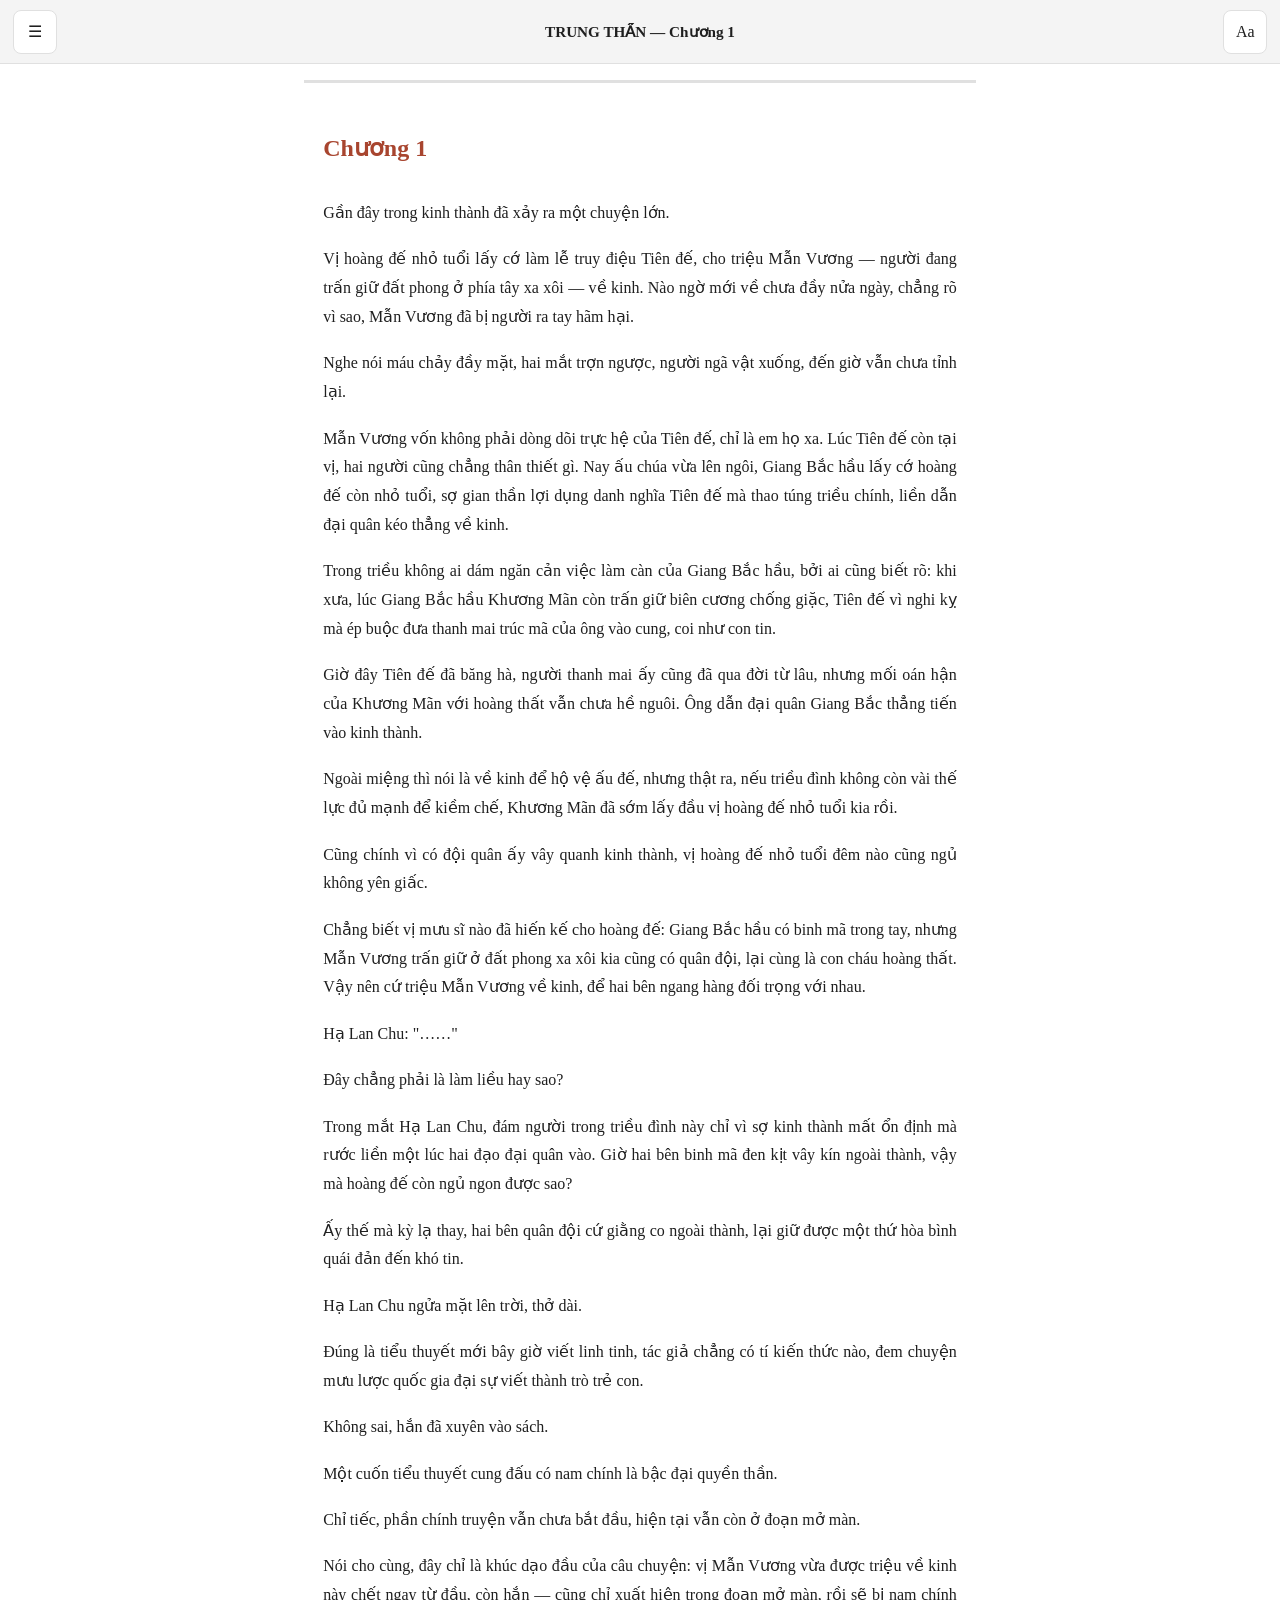
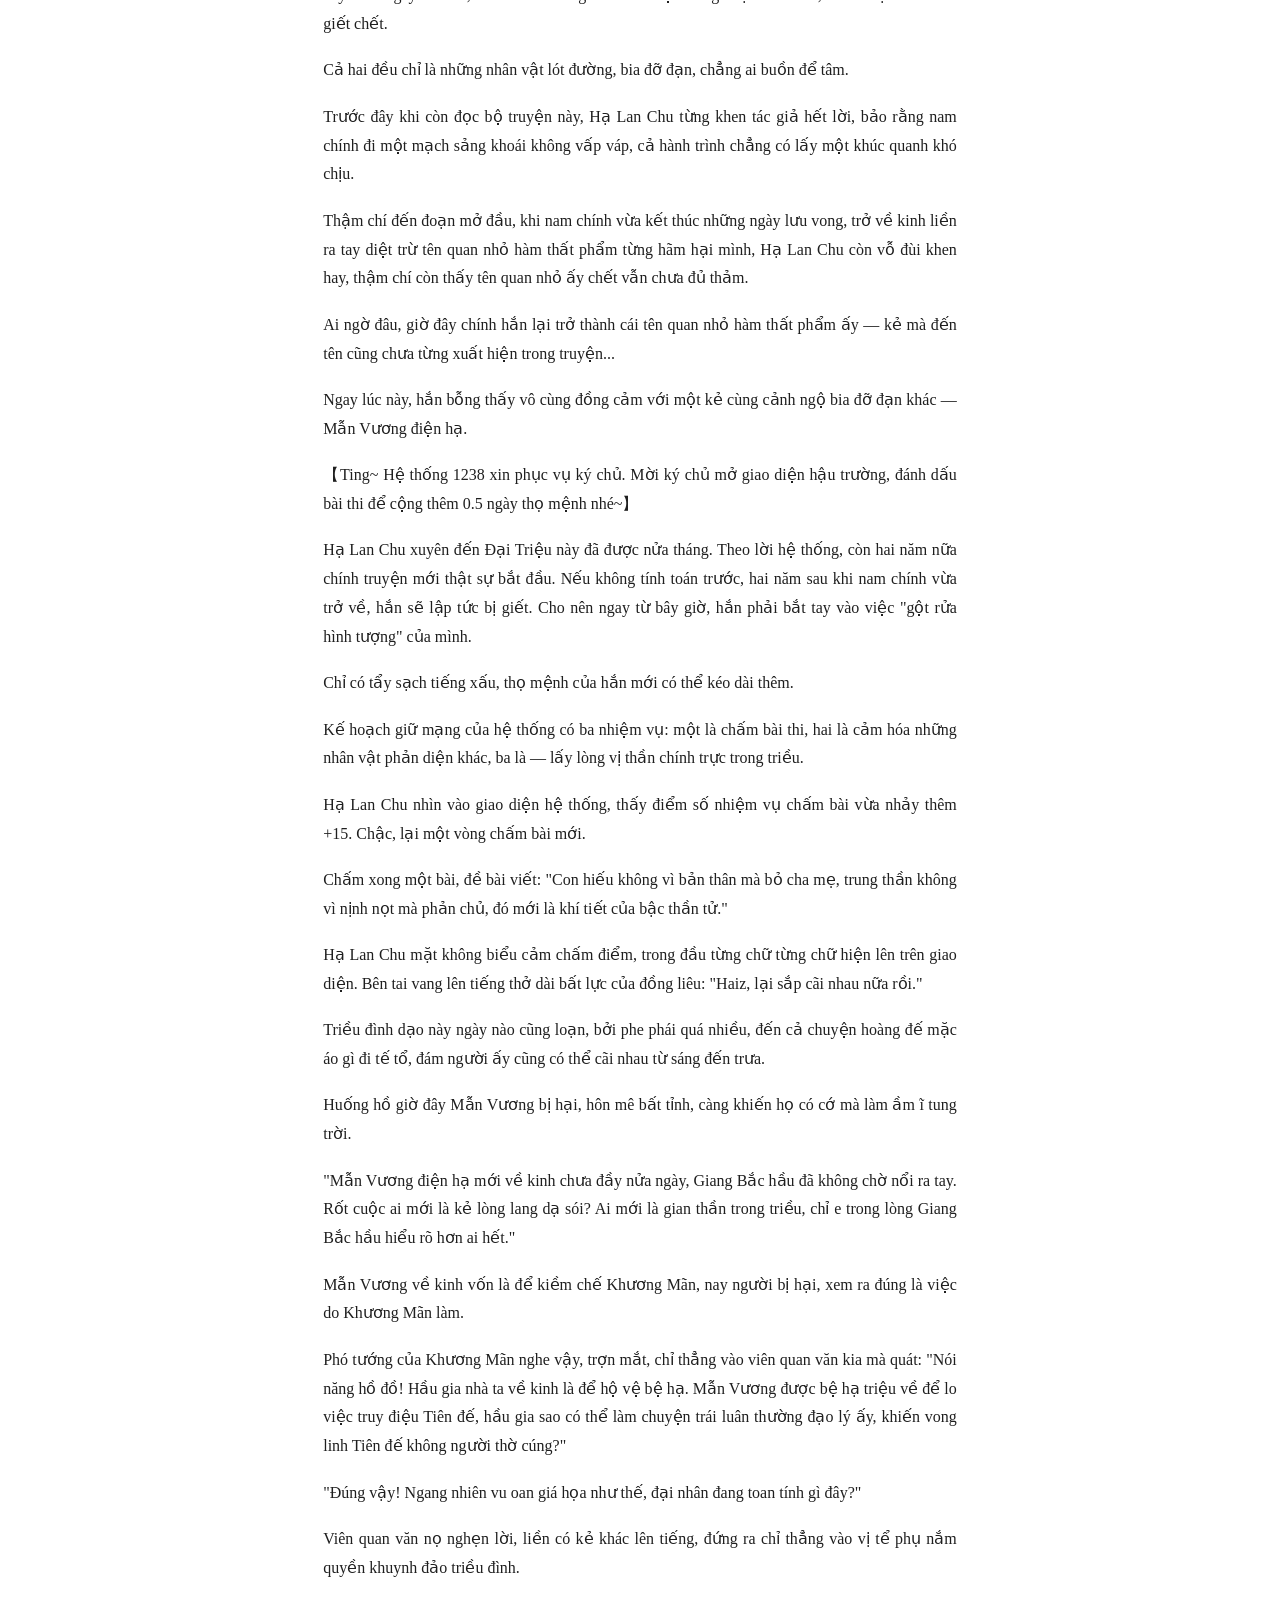
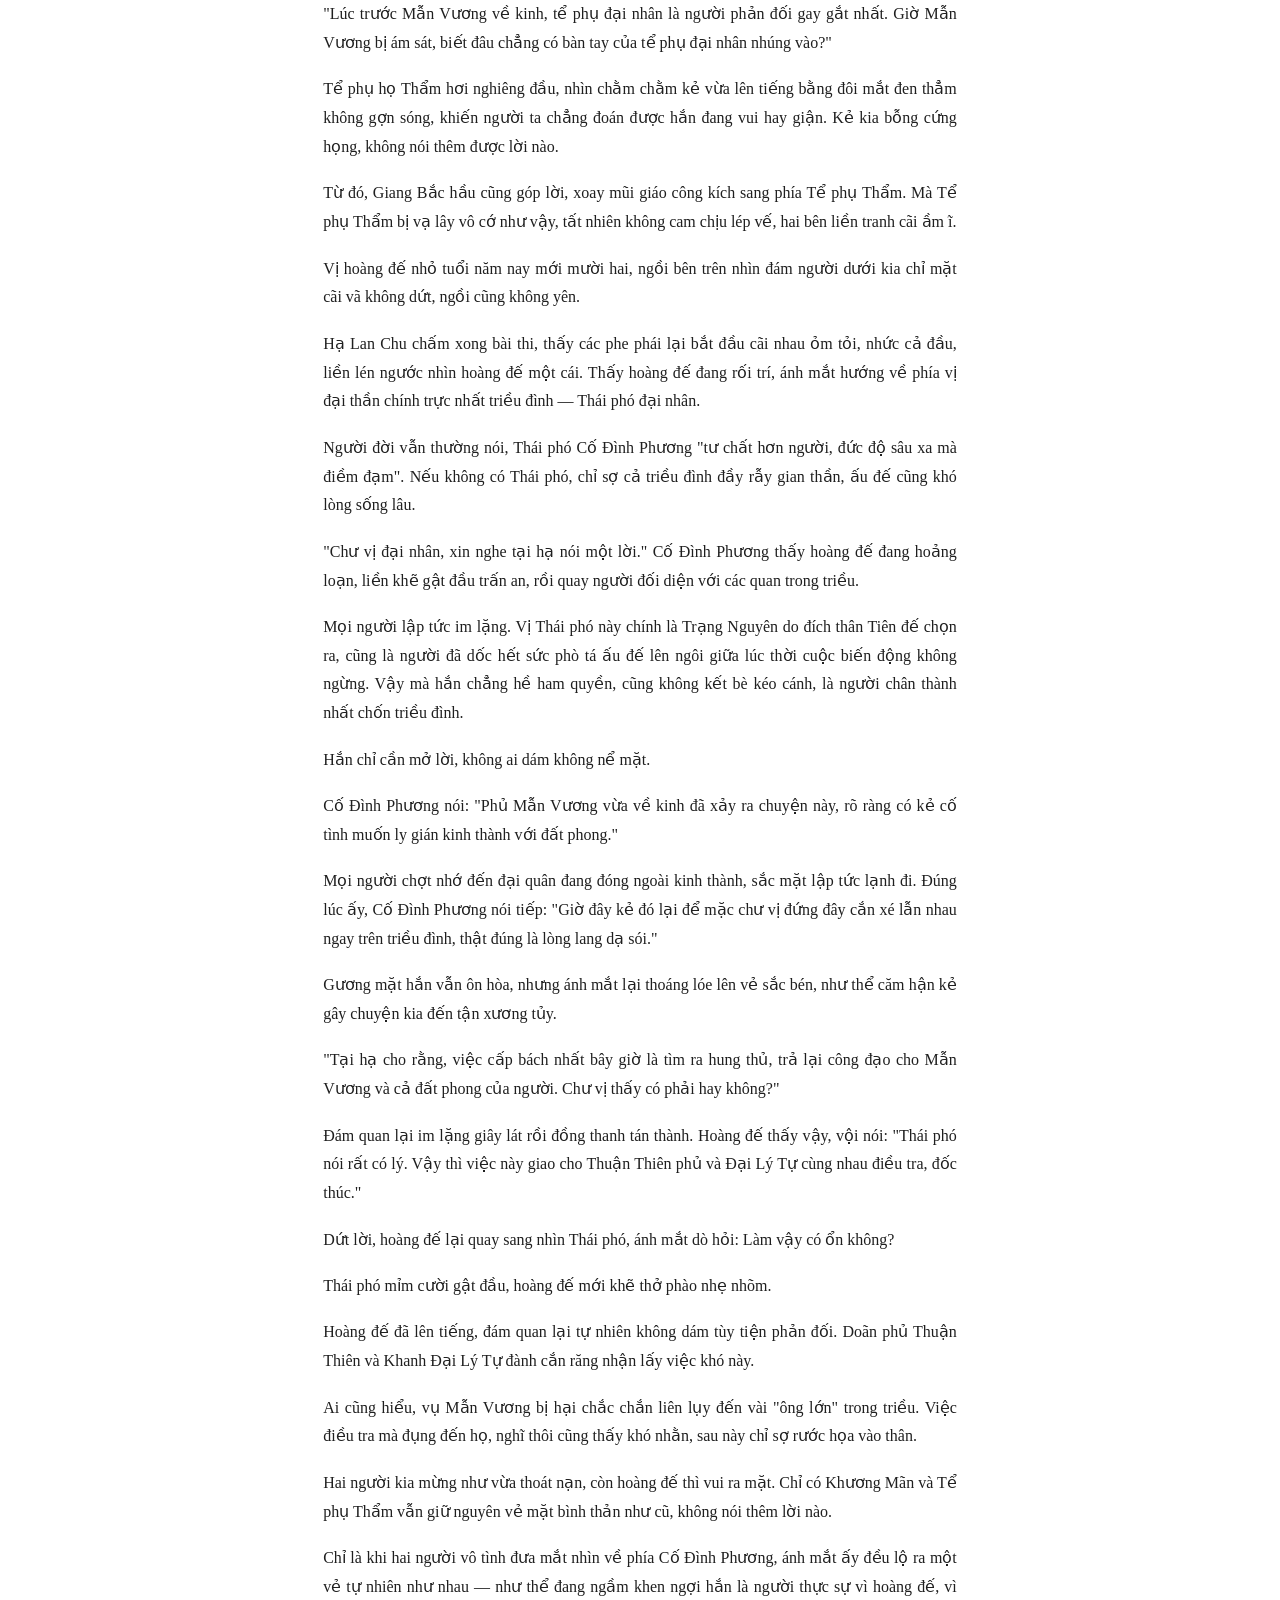
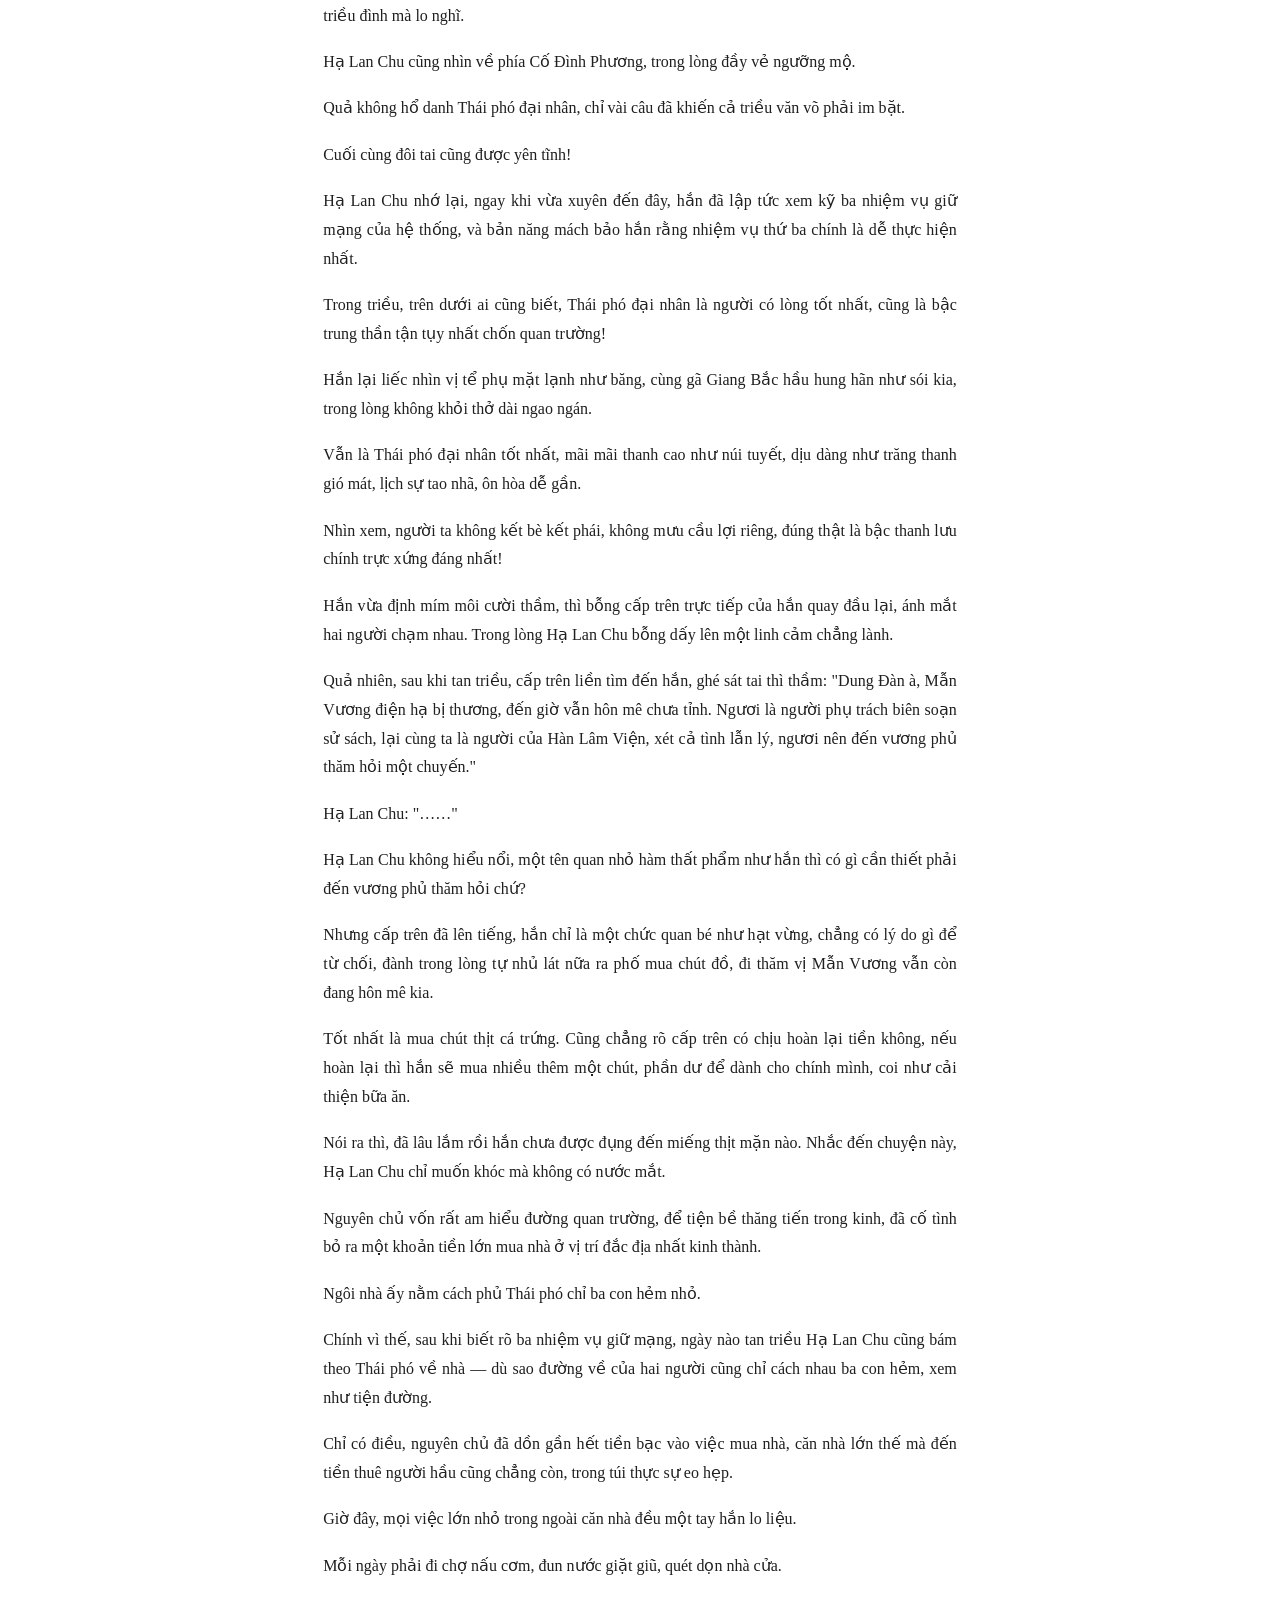
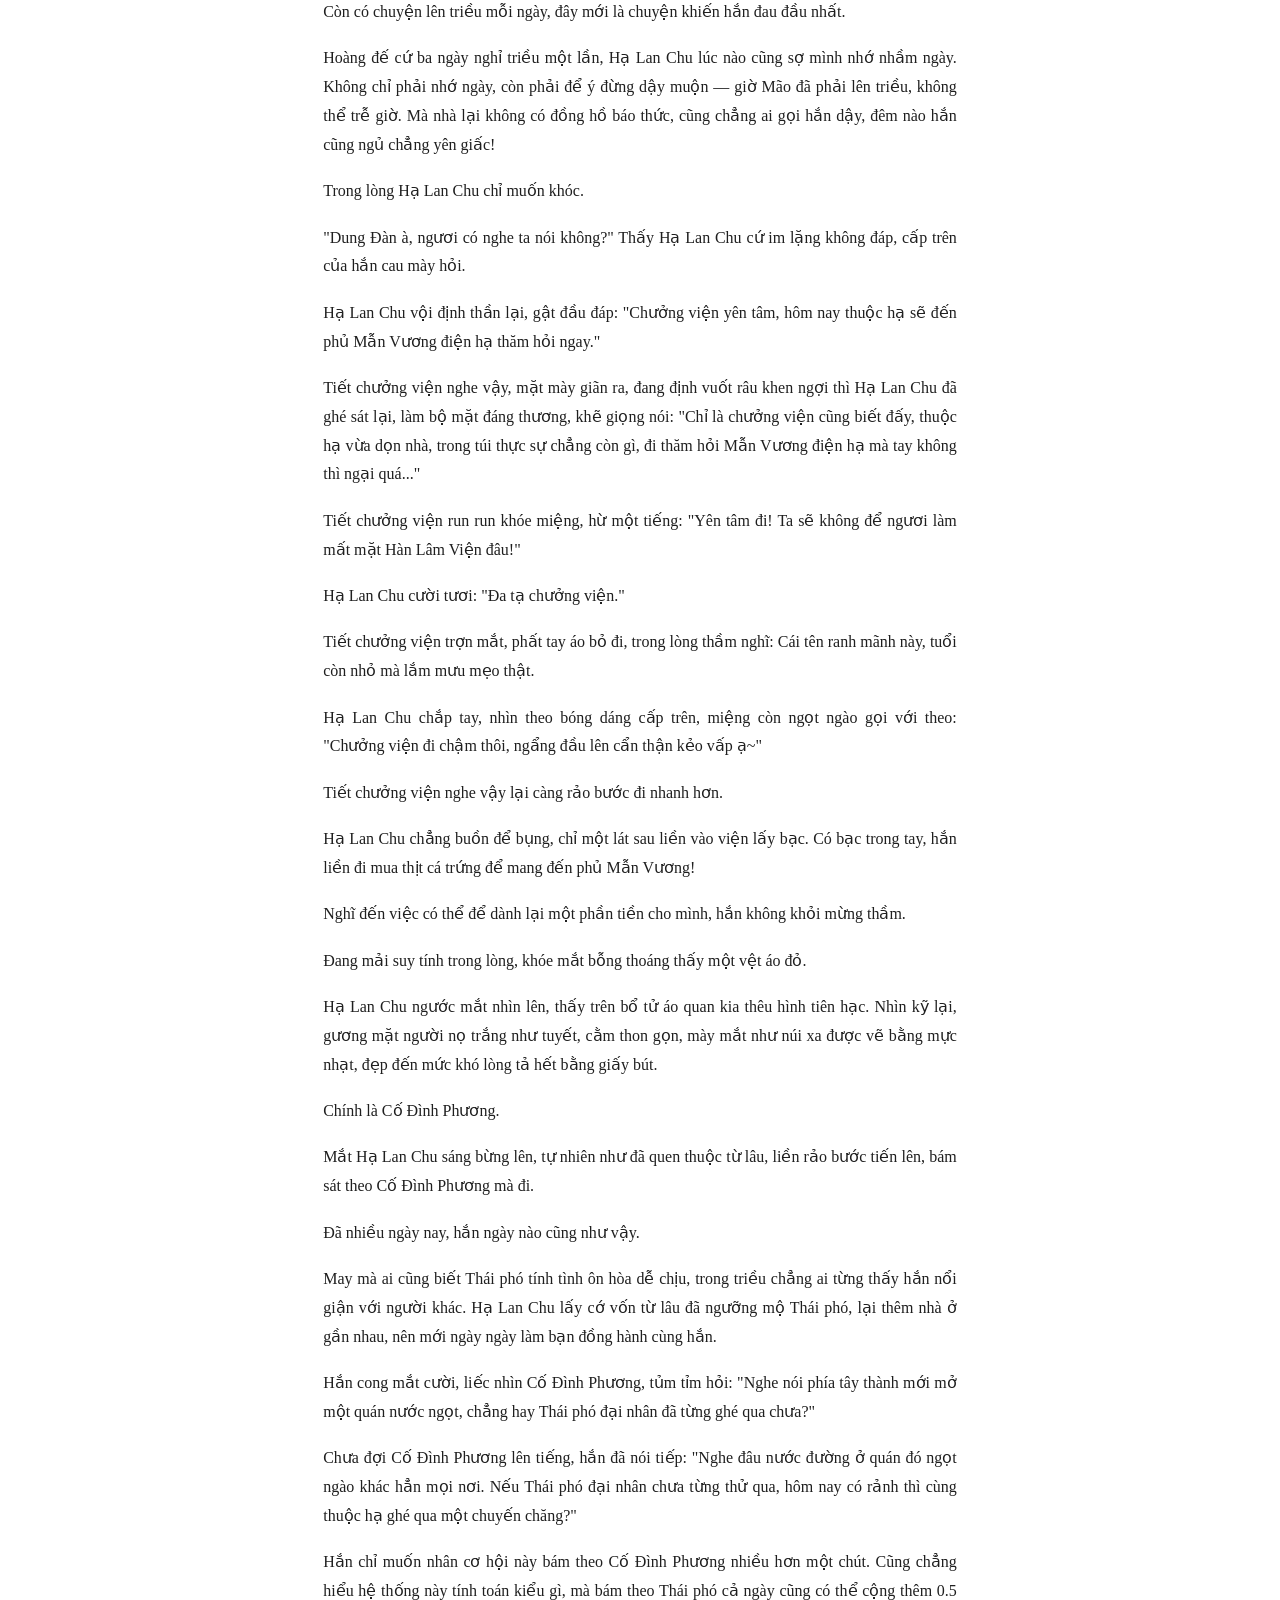
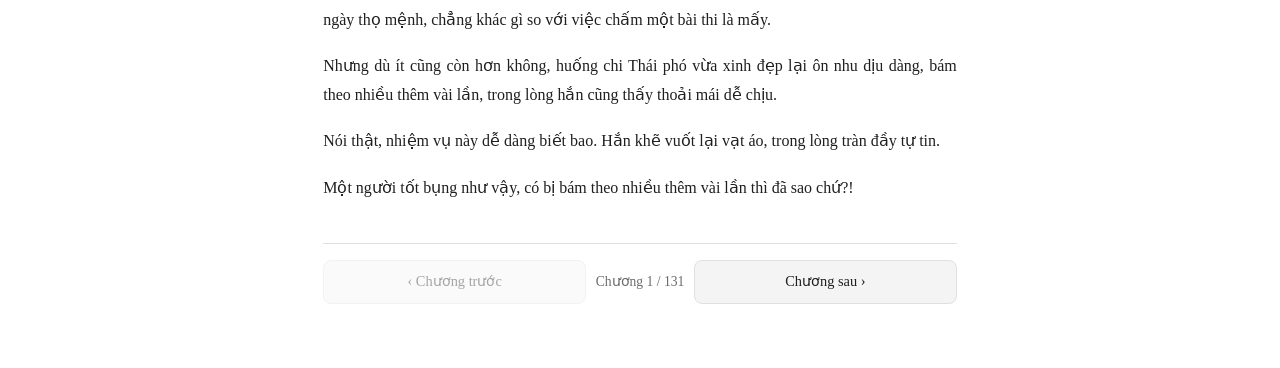
<file: app/index.html>
<!doctype html>
<html lang="vi">
<head>
  <meta charset="UTF-8" />
  <meta name="viewport" content="width=device-width, initial-scale=1.0, viewport-fit=cover" />
  <meta name="theme-color" id="themeColorMeta" content="#f4f4f4" />
  <meta name="mobile-web-app-capable" content="yes" />
  <meta name="apple-mobile-web-app-capable" content="yes" />
  <meta name="apple-mobile-web-app-status-bar-style" content="black-translucent" />
  <meta name="apple-mobile-web-app-title" content="Trung Thần" />
  <link rel="manifest" href="manifest.webmanifest" />
  <link rel="icon" href="icons/icon-192.png" />
  <link rel="apple-touch-icon" href="icons/icon-192.png" />
  <title>Đọc Truyện Nội Bộ</title>
  <link rel="stylesheet" href="style.css" />
</head>
<body data-theme="light" data-font="serif">
  <header class="topbar">
    <button id="btnToc" class="icon-btn" title="Mục lục" aria-label="Mục lục">☰</button>
    <div class="story-title" id="storyTitle">Đang tải…</div>
    <button id="btnSettings" class="icon-btn" title="Cài đặt đọc" aria-label="Cài đặt đọc">Aa</button>
  </header>

  <!-- Table of contents drawer -->
  <aside id="tocDrawer" class="drawer" aria-hidden="true">
    <div class="drawer-header">
      <h2>Mục lục</h2>
      <button id="closeToc" class="icon-btn" aria-label="Đóng">✕</button>
    </div>
    <input id="tocSearch" type="search" placeholder="Tìm chương…" class="toc-search" />
    <ul id="tocList" class="toc-list"></ul>
  </aside>

  <!-- Reading settings drawer -->
  <aside id="settingsDrawer" class="drawer drawer-right" aria-hidden="true">
    <div class="drawer-header">
      <h2>Cài đặt đọc</h2>
      <button id="closeSettings" class="icon-btn" aria-label="Đóng">✕</button>
    </div>

    <div class="setting-group">
      <div class="setting-label">Cỡ chữ</div>
      <div class="setting-row">
        <button id="fontDec" class="pill-btn" aria-label="Giảm cỡ chữ">A-</button>
        <span id="fontSizeLabel" class="font-size-label">100%</span>
        <button id="fontInc" class="pill-btn" aria-label="Tăng cỡ chữ">A+</button>
      </div>
    </div>

    <div class="setting-group">
      <div class="setting-label">Giãn dòng</div>
      <div class="setting-row">
        <button id="lineDec" class="pill-btn" aria-label="Giảm giãn dòng">−</button>
        <span id="lineHeightLabel" class="font-size-label">1.8</span>
        <button id="lineInc" class="pill-btn" aria-label="Tăng giãn dòng">+</button>
      </div>
    </div>

    <div class="setting-group">
      <div class="setting-label">Phông chữ</div>
      <div class="setting-row font-choices">
        <button class="choice-btn" data-font="serif">Chữ có chân</button>
        <button class="choice-btn" data-font="sans">Chữ không chân</button>
      </div>
    </div>

    <div class="setting-group">
      <div class="setting-label">Chế độ đọc</div>
      <div class="setting-row theme-choices">
        <button class="theme-btn theme-light" data-theme="light" title="Sáng">Sáng</button>
        <button class="theme-btn theme-sepia" data-theme="sepia" title="Vàng">Vàng</button>
        <button class="theme-btn theme-dark" data-theme="dark" title="Tối">Tối</button>
      </div>
    </div>

    <div class="setting-group">
      <div class="setting-label">Độ rộng nội dung</div>
      <div class="setting-row">
        <button id="widthDec" class="pill-btn" aria-label="Thu hẹp">◄</button>
        <span id="widthLabel" class="font-size-label">Vừa</span>
        <button id="widthInc" class="pill-btn" aria-label="Mở rộng">►</button>
      </div>
    </div>
  </aside>

  <div id="overlay" class="overlay" aria-hidden="true"></div>

  <main id="reader" class="reader">
    <div class="chapter-progress-top">
      <div id="progressBarTop" class="progress-bar-top"></div>
    </div>

    <article id="chapterContent" class="chapter-content">
      <p class="loading">Đang tải nội dung truyện…</p>
    </article>

    <nav class="chapter-nav">
      <button id="prevChapter" class="nav-btn">‹ Chương trước</button>
      <span id="chapterPos" class="chapter-pos"></span>
      <button id="nextChapter" class="nav-btn">Chương sau ›</button>
    </nav>
  </main>

  <button id="resumeToast" class="resume-toast" hidden>
    Tiếp tục đọc từ vị trí lần trước ↗
  </button>

  <script src="data/story-data.js"></script>
  <script src="app.js"></script>
</body>
</html>
</file>
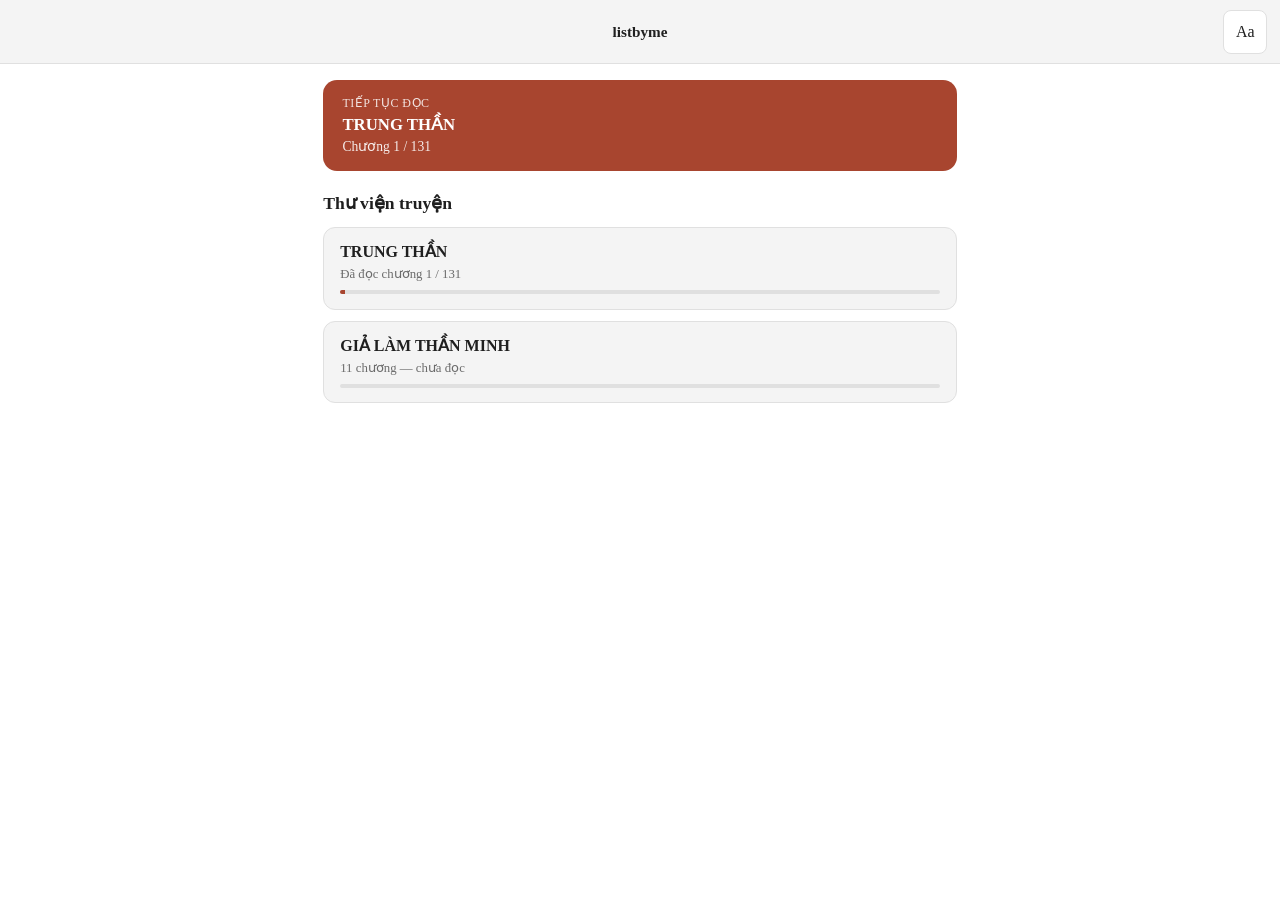
<file: docs/index.html>
<!doctype html>
<html lang="vi">
<head>
  <meta charset="UTF-8" />
  <meta name="viewport" content="width=device-width, initial-scale=1.0, viewport-fit=cover" />
  <meta name="theme-color" id="themeColorMeta" content="#f4f4f4" />
  <meta name="mobile-web-app-capable" content="yes" />
  <meta name="apple-mobile-web-app-capable" content="yes" />
  <meta name="apple-mobile-web-app-status-bar-style" content="black-translucent" />
  <meta name="apple-mobile-web-app-title" content="listbyme" />
  <link rel="manifest" href="manifest.webmanifest" />
  <link rel="icon" href="icons/icon-192.png" />
  <link rel="apple-touch-icon" href="icons/icon-192.png" />
  <title>listbyme</title>
  <link rel="stylesheet" href="style.css" />
</head>
<body data-theme="light" data-font="serif">
  <header class="topbar">
    <button id="btnToc" class="icon-btn" title="Mục lục" aria-label="Mục lục">☰</button>
    <div class="story-title" id="storyTitle">listbyme</div>
    <button id="btnSettings" class="icon-btn" title="Cài đặt đọc" aria-label="Cài đặt đọc">Aa</button>
  </header>

  <!-- Table of contents drawer -->
  <aside id="tocDrawer" class="drawer" aria-hidden="true">
    <div class="drawer-header">
      <h2>Mục lục</h2>
      <button id="closeToc" class="icon-btn" aria-label="Đóng">✕</button>
    </div>
    <button id="btnBackLibrary" class="back-library-btn">📚 Về thư viện</button>
    <input id="tocSearch" type="search" placeholder="Tìm chương…" class="toc-search" />
    <ul id="tocList" class="toc-list"></ul>
  </aside>

  <!-- Reading settings drawer -->
  <aside id="settingsDrawer" class="drawer drawer-right" aria-hidden="true">
    <div class="drawer-header">
      <h2>Cài đặt đọc</h2>
      <button id="closeSettings" class="icon-btn" aria-label="Đóng">✕</button>
    </div>

    <div class="setting-group">
      <div class="setting-label">Cỡ chữ</div>
      <div class="setting-row">
        <button id="fontDec" class="pill-btn" aria-label="Giảm cỡ chữ">A-</button>
        <span id="fontSizeLabel" class="font-size-label">100%</span>
        <button id="fontInc" class="pill-btn" aria-label="Tăng cỡ chữ">A+</button>
      </div>
    </div>

    <div class="setting-group">
      <div class="setting-label">Giãn dòng</div>
      <div class="setting-row">
        <button id="lineDec" class="pill-btn" aria-label="Giảm giãn dòng">−</button>
        <span id="lineHeightLabel" class="font-size-label">1.8</span>
        <button id="lineInc" class="pill-btn" aria-label="Tăng giãn dòng">+</button>
      </div>
    </div>

    <div class="setting-group">
      <div class="setting-label">Phông chữ</div>
      <div class="setting-row font-choices">
        <button class="choice-btn" data-font="serif">Chữ có chân</button>
        <button class="choice-btn" data-font="sans">Chữ không chân</button>
      </div>
    </div>

    <div class="setting-group">
      <div class="setting-label">Chế độ đọc</div>
      <div class="setting-row theme-choices">
        <button class="theme-btn theme-light" data-theme="light" title="Sáng">Sáng</button>
        <button class="theme-btn theme-sepia" data-theme="sepia" title="Vàng">Vàng</button>
        <button class="theme-btn theme-dark" data-theme="dark" title="Tối">Tối</button>
      </div>
    </div>

    <div class="setting-group">
      <div class="setting-label">Độ rộng nội dung</div>
      <div class="setting-row">
        <button id="widthDec" class="pill-btn" aria-label="Thu hẹp">◄</button>
        <span id="widthLabel" class="font-size-label">Vừa</span>
        <button id="widthInc" class="pill-btn" aria-label="Mở rộng">►</button>
      </div>
    </div>
  </aside>

  <div id="overlay" class="overlay" aria-hidden="true"></div>

  <!-- Library / home screen: pick which story to read -->
  <main id="library" class="library">
    <button id="continueCard" class="continue-card" hidden>
      <div class="continue-label">Tiếp tục đọc</div>
      <div id="continueTitle" class="continue-title"></div>
      <div id="continueSub" class="continue-sub"></div>
    </button>

    <h1 class="library-heading">Thư viện truyện</h1>
    <div id="libraryList" class="library-list">
      <p class="loading">Đang tải danh sách truyện…</p>
    </div>
  </main>

  <!-- Reader screen: one story's chapter content -->
  <main id="reader" class="reader" hidden>
    <div class="chapter-progress-top">
      <div id="progressBarTop" class="progress-bar-top"></div>
    </div>

    <article id="chapterContent" class="chapter-content">
      <p class="loading">Đang tải nội dung truyện…</p>
    </article>

    <nav class="chapter-nav">
      <button id="prevChapter" class="nav-btn">‹ Chương trước</button>
      <span id="chapterPos" class="chapter-pos"></span>
      <button id="nextChapter" class="nav-btn">Chương sau ›</button>
    </nav>
  </main>

  <button id="resumeToast" class="resume-toast" hidden>
    Tiếp tục đọc từ vị trí lần trước ↗
  </button>

  <!-- Story data — one <script> per story. Add new lines here (kept between
       the markers below) when running scripts/extract_docx.py on a new book. -->
  <!-- STORY_SCRIPTS_START -->
  <script src="data/story-trung-than.js"></script>
  <script src="data/story-gia-lam-than-minh.js"></script>
  <!-- STORY_SCRIPTS_END -->
  <script src="app.js"></script>
</body>
</html>
</file>
<file: app/style.css>
:root {
  --bg: #ffffff;
  --fg: #1f1f1f;
  --muted: #6b6b6b;
  --accent: #a8452f;
  --surface: #f4f4f4;
  --border: #e0e0e0;
  --content-width: 42rem;
  --font-body: Georgia, "Times New Roman", "Noto Serif", serif;
}

[data-theme="sepia"] {
  --bg: #f4ecd8;
  --fg: #3b3021;
  --muted: #7a6b52;
  --accent: #8a5a2c;
  --surface: #ece0c4;
  --border: #ddcda3;
}

[data-theme="dark"] {
  --bg: #16181c;
  --fg: #e2e2e2;
  --muted: #9a9a9a;
  --accent: #e0a458;
  --surface: #1f2227;
  --border: #2c2f35;
}

[data-font="sans"] {
  --font-body: system-ui, -apple-system, "Segoe UI", Roboto, "Noto Sans", sans-serif;
}

* {
  box-sizing: border-box;
  -webkit-tap-highlight-color: transparent;
}

html {
  -webkit-text-size-adjust: 100%;
  text-size-adjust: 100%;
  overscroll-behavior-y: contain;
}

html, body {
  margin: 0;
  padding: 0;
  background: var(--bg);
  color: var(--fg);
  min-height: 100%;
  min-height: 100dvh;
}

body {
  font-family: var(--font-body);
  transition: background 0.2s ease, color 0.2s ease;
  overscroll-behavior-y: contain;
}

button {
  font-family: inherit;
  touch-action: manipulation;
}

.topbar {
  position: sticky;
  top: 0;
  z-index: 20;
  display: flex;
  align-items: center;
  justify-content: space-between;
  gap: 0.5rem;
  padding: calc(0.6rem + env(safe-area-inset-top)) calc(0.8rem + env(safe-area-inset-right)) 0.6rem
    calc(0.8rem + env(safe-area-inset-left));
  background: var(--surface);
  border-bottom: 1px solid var(--border);
}

.story-title {
  flex: 1;
  text-align: center;
  font-weight: 600;
  font-size: 0.95rem;
  overflow: hidden;
  text-overflow: ellipsis;
  white-space: nowrap;
  color: var(--fg);
}

.icon-btn {
  border: 1px solid var(--border);
  background: var(--bg);
  color: var(--fg);
  border-radius: 8px;
  width: 2.75rem;
  height: 2.75rem;
  font-size: 1rem;
  cursor: pointer;
  flex-shrink: 0;
}

.icon-btn:active,
.pill-btn:active,
.choice-btn:active,
.theme-btn:active,
.nav-btn:active {
  transform: scale(0.96);
}

.icon-btn:hover {
  border-color: var(--accent);
}

.reader {
  max-width: var(--content-width);
  margin: 0 auto;
  padding: 0.5rem calc(1.2rem + env(safe-area-inset-right)) calc(4rem + env(safe-area-inset-bottom))
    calc(1.2rem + env(safe-area-inset-left));
}

.chapter-progress-top {
  height: 3px;
  background: var(--border);
  position: sticky;
  top: var(--topbar-h, 3.6rem);
  z-index: 15;
  margin: 0 calc(-1.2rem - env(safe-area-inset-right)) 0 calc(-1.2rem - env(safe-area-inset-left));
}

.progress-bar-top {
  height: 100%;
  width: 0%;
  background: var(--accent);
  transition: width 0.15s ease;
}

.chapter-content {
  padding-top: 1.5rem;
  font-size: calc(1rem * var(--font-scale, 1));
  line-height: var(--line-height, 1.8);
}

.chapter-content h1 {
  font-size: 1.5em;
  margin-bottom: 1.2em;
  color: var(--accent);
}

.chapter-content p {
  margin: 0 0 1.1em;
  text-align: justify;
}

.loading {
  color: var(--muted);
}

.chapter-nav {
  display: flex;
  align-items: center;
  justify-content: space-between;
  gap: 0.6rem;
  margin-top: 2.5rem;
  padding-top: 1rem;
  border-top: 1px solid var(--border);
}

.nav-btn {
  border: 1px solid var(--border);
  background: var(--surface);
  color: var(--fg);
  border-radius: 8px;
  padding: 0.8rem 1rem;
  min-height: 2.75rem;
  font-size: 0.9rem;
  cursor: pointer;
  flex: 1;
}

.nav-btn:disabled {
  opacity: 0.4;
  cursor: default;
}

.nav-btn:not(:disabled):hover {
  border-color: var(--accent);
}

.chapter-pos {
  color: var(--muted);
  font-size: 0.85rem;
  white-space: nowrap;
}

/* Drawers */
.overlay {
  position: fixed;
  inset: 0;
  background: rgba(0, 0, 0, 0.4);
  z-index: 25;
  opacity: 0;
  pointer-events: none;
  transition: opacity 0.2s ease;
}

.overlay.visible {
  opacity: 1;
  pointer-events: auto;
}

.drawer {
  position: fixed;
  top: 0;
  bottom: 0;
  left: 0;
  width: min(20rem, 85vw);
  height: 100dvh;
  background: var(--bg);
  color: var(--fg);
  border-right: 1px solid var(--border);
  z-index: 30;
  transform: translateX(-105%);
  transition: transform 0.25s ease;
  display: flex;
  flex-direction: column;
  padding: calc(0.8rem + env(safe-area-inset-top)) calc(0.8rem + env(safe-area-inset-right))
    calc(0.8rem + env(safe-area-inset-bottom)) calc(0.8rem + env(safe-area-inset-left));
  overscroll-behavior: contain;
}

.drawer.open {
  transform: translateX(0);
}

.drawer-right {
  left: auto;
  right: 0;
  border-right: none;
  border-left: 1px solid var(--border);
  transform: translateX(105%);
}

.drawer-right.open {
  transform: translateX(0);
}

.drawer-header {
  display: flex;
  align-items: center;
  justify-content: space-between;
  margin-bottom: 0.6rem;
}

.drawer-header h2 {
  font-size: 1.05rem;
  margin: 0;
}

.toc-search {
  padding: 0.6rem 0.7rem;
  border-radius: 8px;
  border: 1px solid var(--border);
  background: var(--surface);
  color: var(--fg);
  margin-bottom: 0.6rem;
  /* 16px minimum keeps Chrome/Samsung Internet from auto-zooming in on focus */
  font-size: 16px;
}

.toc-list {
  list-style: none;
  margin: 0;
  padding: 0;
  overflow-y: auto;
  flex: 1;
}

.toc-list li {
  border-radius: 8px;
}

.toc-list button {
  width: 100%;
  text-align: left;
  background: none;
  border: none;
  color: var(--fg);
  padding: 0.7rem 0.6rem;
  min-height: 2.75rem;
  font-size: 0.9rem;
  border-radius: 8px;
  cursor: pointer;
}

.toc-list button:hover {
  background: var(--surface);
}

.toc-list button.active {
  background: var(--accent);
  color: #fff;
}

.setting-group {
  margin-bottom: 1.2rem;
}

.setting-label {
  font-size: 0.85rem;
  color: var(--muted);
  margin-bottom: 0.4rem;
}

.setting-row {
  display: flex;
  align-items: center;
  gap: 0.6rem;
}

.pill-btn {
  border: 1px solid var(--border);
  background: var(--surface);
  color: var(--fg);
  border-radius: 999px;
  width: 2.75rem;
  height: 2.75rem;
  font-size: 0.95rem;
  cursor: pointer;
}

.pill-btn:hover {
  border-color: var(--accent);
}

.font-size-label {
  min-width: 3rem;
  text-align: center;
  font-size: 0.85rem;
  color: var(--muted);
}

.font-choices, .theme-choices {
  flex-wrap: wrap;
}

.choice-btn, .theme-btn {
  border: 1px solid var(--border);
  background: var(--surface);
  color: var(--fg);
  border-radius: 8px;
  padding: 0.6rem 0.9rem;
  min-height: 2.75rem;
  font-size: 0.85rem;
  cursor: pointer;
}

.choice-btn.active, .theme-btn.active {
  border-color: var(--accent);
  background: var(--accent);
  color: #fff;
}

.resume-toast {
  position: fixed;
  bottom: calc(1.2rem + env(safe-area-inset-bottom));
  left: 50%;
  transform: translateX(-50%);
  max-width: calc(100vw - 2.4rem);
  background: var(--accent);
  color: #fff;
  border: none;
  border-radius: 999px;
  padding: 0.8rem 1.3rem;
  font-size: 0.85rem;
  cursor: pointer;
  touch-action: manipulation;
  box-shadow: 0 4px 16px rgba(0, 0, 0, 0.25);
  z-index: 40;
}

@media (min-width: 900px) {
  .reader {
    padding-top: 1rem;
  }
}
</file>
<file: docs/style.css>
:root {
  --bg: #ffffff;
  --fg: #1f1f1f;
  --muted: #6b6b6b;
  --accent: #a8452f;
  --surface: #f4f4f4;
  --border: #e0e0e0;
  --content-width: 42rem;
  --font-body: Georgia, "Times New Roman", "Noto Serif", serif;
}

[data-theme="sepia"] {
  --bg: #f4ecd8;
  --fg: #3b3021;
  --muted: #7a6b52;
  --accent: #8a5a2c;
  --surface: #ece0c4;
  --border: #ddcda3;
}

[data-theme="dark"] {
  --bg: #16181c;
  --fg: #e2e2e2;
  --muted: #9a9a9a;
  --accent: #e0a458;
  --surface: #1f2227;
  --border: #2c2f35;
}

[data-font="sans"] {
  --font-body: system-ui, -apple-system, "Segoe UI", Roboto, "Noto Sans", sans-serif;
}

* {
  box-sizing: border-box;
  -webkit-tap-highlight-color: transparent;
}

html {
  -webkit-text-size-adjust: 100%;
  text-size-adjust: 100%;
  overscroll-behavior-y: contain;
}

html, body {
  margin: 0;
  padding: 0;
  background: var(--bg);
  color: var(--fg);
  min-height: 100%;
  min-height: 100dvh;
}

body {
  font-family: var(--font-body);
  transition: background 0.2s ease, color 0.2s ease;
  overscroll-behavior-y: contain;
}

button {
  font-family: inherit;
  touch-action: manipulation;
}

.topbar {
  position: sticky;
  top: 0;
  z-index: 20;
  display: flex;
  align-items: center;
  justify-content: space-between;
  gap: 0.5rem;
  padding: calc(0.6rem + env(safe-area-inset-top)) calc(0.8rem + env(safe-area-inset-right)) 0.6rem
    calc(0.8rem + env(safe-area-inset-left));
  background: var(--surface);
  border-bottom: 1px solid var(--border);
}

.story-title {
  flex: 1;
  text-align: center;
  font-weight: 600;
  font-size: 0.95rem;
  overflow: hidden;
  text-overflow: ellipsis;
  white-space: nowrap;
  color: var(--fg);
}

.icon-btn {
  border: 1px solid var(--border);
  background: var(--bg);
  color: var(--fg);
  border-radius: 8px;
  width: 2.75rem;
  height: 2.75rem;
  font-size: 1rem;
  cursor: pointer;
  flex-shrink: 0;
}

.icon-btn:active,
.pill-btn:active,
.choice-btn:active,
.theme-btn:active,
.nav-btn:active {
  transform: scale(0.96);
}

.icon-btn:hover {
  border-color: var(--accent);
}

.reader {
  max-width: var(--content-width);
  margin: 0 auto;
  padding: 0.5rem calc(1.2rem + env(safe-area-inset-right)) calc(4rem + env(safe-area-inset-bottom))
    calc(1.2rem + env(safe-area-inset-left));
}

/* Library / home screen */
.library {
  max-width: 42rem;
  margin: 0 auto;
  padding: 1rem calc(1.2rem + env(safe-area-inset-right)) calc(3rem + env(safe-area-inset-bottom))
    calc(1.2rem + env(safe-area-inset-left));
}

body.view-library #btnToc {
  visibility: hidden;
}

.continue-card {
  display: block;
  width: 100%;
  text-align: left;
  background: var(--accent);
  color: #fff;
  border: none;
  border-radius: 14px;
  padding: 1rem 1.2rem;
  margin-bottom: 1.4rem;
  cursor: pointer;
  touch-action: manipulation;
}

.continue-label {
  font-size: 0.75rem;
  text-transform: uppercase;
  letter-spacing: 0.04em;
  opacity: 0.85;
  margin-bottom: 0.2rem;
}

.continue-title {
  font-size: 1.05rem;
  font-weight: 700;
  margin-bottom: 0.15rem;
}

.continue-sub {
  font-size: 0.85rem;
  opacity: 0.9;
}

.library-heading {
  font-size: 1.1rem;
  margin: 0 0 0.8rem;
  color: var(--fg);
}

.library-list {
  display: grid;
  gap: 0.7rem;
}

.library-card {
  display: block;
  width: 100%;
  text-align: left;
  background: var(--surface);
  color: var(--fg);
  border: 1px solid var(--border);
  border-radius: 12px;
  padding: 0.9rem 1rem;
  cursor: pointer;
  touch-action: manipulation;
}

.library-card:active {
  transform: scale(0.99);
}

.library-card-title {
  font-size: 1rem;
  font-weight: 700;
  margin-bottom: 0.3rem;
}

.library-card-meta {
  font-size: 0.8rem;
  color: var(--muted);
}

.library-card-progress {
  margin-top: 0.5rem;
  height: 4px;
  background: var(--border);
  border-radius: 999px;
  overflow: hidden;
}

.library-card-progress-fill {
  height: 100%;
  background: var(--accent);
}

.back-library-btn {
  display: block;
  width: 100%;
  text-align: left;
  background: var(--surface);
  color: var(--fg);
  border: 1px solid var(--border);
  border-radius: 8px;
  padding: 0.6rem 0.7rem;
  margin-bottom: 0.6rem;
  font-size: 0.9rem;
  cursor: pointer;
  touch-action: manipulation;
}

.chapter-progress-top {
  height: 3px;
  background: var(--border);
  position: sticky;
  top: var(--topbar-h, 3.6rem);
  z-index: 15;
  margin: 0 calc(-1.2rem - env(safe-area-inset-right)) 0 calc(-1.2rem - env(safe-area-inset-left));
}

.progress-bar-top {
  height: 100%;
  width: 0%;
  background: var(--accent);
  transition: width 0.15s ease;
}

.chapter-content {
  padding-top: 1.5rem;
  font-size: calc(1rem * var(--font-scale, 1));
  line-height: var(--line-height, 1.8);
}

.chapter-content h1 {
  font-size: 1.5em;
  margin-bottom: 1.2em;
  color: var(--accent);
}

.chapter-content p {
  margin: 0 0 1.1em;
  text-align: justify;
}

.loading {
  color: var(--muted);
}

.chapter-nav {
  display: flex;
  align-items: center;
  justify-content: space-between;
  gap: 0.6rem;
  margin-top: 2.5rem;
  padding-top: 1rem;
  border-top: 1px solid var(--border);
}

.nav-btn {
  border: 1px solid var(--border);
  background: var(--surface);
  color: var(--fg);
  border-radius: 8px;
  padding: 0.8rem 1rem;
  min-height: 2.75rem;
  font-size: 0.9rem;
  cursor: pointer;
  flex: 1;
}

.nav-btn:disabled {
  opacity: 0.4;
  cursor: default;
}

.nav-btn:not(:disabled):hover {
  border-color: var(--accent);
}

.chapter-pos {
  color: var(--muted);
  font-size: 0.85rem;
  white-space: nowrap;
}

/* Drawers */
.overlay {
  position: fixed;
  inset: 0;
  background: rgba(0, 0, 0, 0.4);
  z-index: 25;
  opacity: 0;
  pointer-events: none;
  transition: opacity 0.2s ease;
}

.overlay.visible {
  opacity: 1;
  pointer-events: auto;
}

.drawer {
  position: fixed;
  top: 0;
  bottom: 0;
  left: 0;
  width: min(20rem, 85vw);
  height: 100dvh;
  background: var(--bg);
  color: var(--fg);
  border-right: 1px solid var(--border);
  z-index: 30;
  transform: translateX(-105%);
  transition: transform 0.25s ease;
  display: flex;
  flex-direction: column;
  padding: calc(0.8rem + env(safe-area-inset-top)) calc(0.8rem + env(safe-area-inset-right))
    calc(0.8rem + env(safe-area-inset-bottom)) calc(0.8rem + env(safe-area-inset-left));
  overscroll-behavior: contain;
}

.drawer.open {
  transform: translateX(0);
}

.drawer-right {
  left: auto;
  right: 0;
  border-right: none;
  border-left: 1px solid var(--border);
  transform: translateX(105%);
}

.drawer-right.open {
  transform: translateX(0);
}

.drawer-header {
  display: flex;
  align-items: center;
  justify-content: space-between;
  margin-bottom: 0.6rem;
}

.drawer-header h2 {
  font-size: 1.05rem;
  margin: 0;
}

.toc-search {
  padding: 0.6rem 0.7rem;
  border-radius: 8px;
  border: 1px solid var(--border);
  background: var(--surface);
  color: var(--fg);
  margin-bottom: 0.6rem;
  /* 16px minimum keeps Chrome/Samsung Internet from auto-zooming in on focus */
  font-size: 16px;
}

.toc-list {
  list-style: none;
  margin: 0;
  padding: 0;
  overflow-y: auto;
  flex: 1;
}

.toc-list li {
  border-radius: 8px;
}

.toc-list button {
  width: 100%;
  text-align: left;
  background: none;
  border: none;
  color: var(--fg);
  padding: 0.7rem 0.6rem;
  min-height: 2.75rem;
  font-size: 0.9rem;
  border-radius: 8px;
  cursor: pointer;
}

.toc-list button:hover {
  background: var(--surface);
}

.toc-list button.active {
  background: var(--accent);
  color: #fff;
}

.setting-group {
  margin-bottom: 1.2rem;
}

.setting-label {
  font-size: 0.85rem;
  color: var(--muted);
  margin-bottom: 0.4rem;
}

.setting-row {
  display: flex;
  align-items: center;
  gap: 0.6rem;
}

.pill-btn {
  border: 1px solid var(--border);
  background: var(--surface);
  color: var(--fg);
  border-radius: 999px;
  width: 2.75rem;
  height: 2.75rem;
  font-size: 0.95rem;
  cursor: pointer;
}

.pill-btn:hover {
  border-color: var(--accent);
}

.font-size-label {
  min-width: 3rem;
  text-align: center;
  font-size: 0.85rem;
  color: var(--muted);
}

.font-choices, .theme-choices {
  flex-wrap: wrap;
}

.choice-btn, .theme-btn {
  border: 1px solid var(--border);
  background: var(--surface);
  color: var(--fg);
  border-radius: 8px;
  padding: 0.6rem 0.9rem;
  min-height: 2.75rem;
  font-size: 0.85rem;
  cursor: pointer;
}

.choice-btn.active, .theme-btn.active {
  border-color: var(--accent);
  background: var(--accent);
  color: #fff;
}

.resume-toast {
  position: fixed;
  bottom: calc(1.2rem + env(safe-area-inset-bottom));
  left: 50%;
  transform: translateX(-50%);
  max-width: calc(100vw - 2.4rem);
  background: var(--accent);
  color: #fff;
  border: none;
  border-radius: 999px;
  padding: 0.8rem 1.3rem;
  font-size: 0.85rem;
  cursor: pointer;
  touch-action: manipulation;
  box-shadow: 0 4px 16px rgba(0, 0, 0, 0.25);
  z-index: 40;
}

@media (min-width: 900px) {
  .reader {
    padding-top: 1rem;
  }
}
</file>
